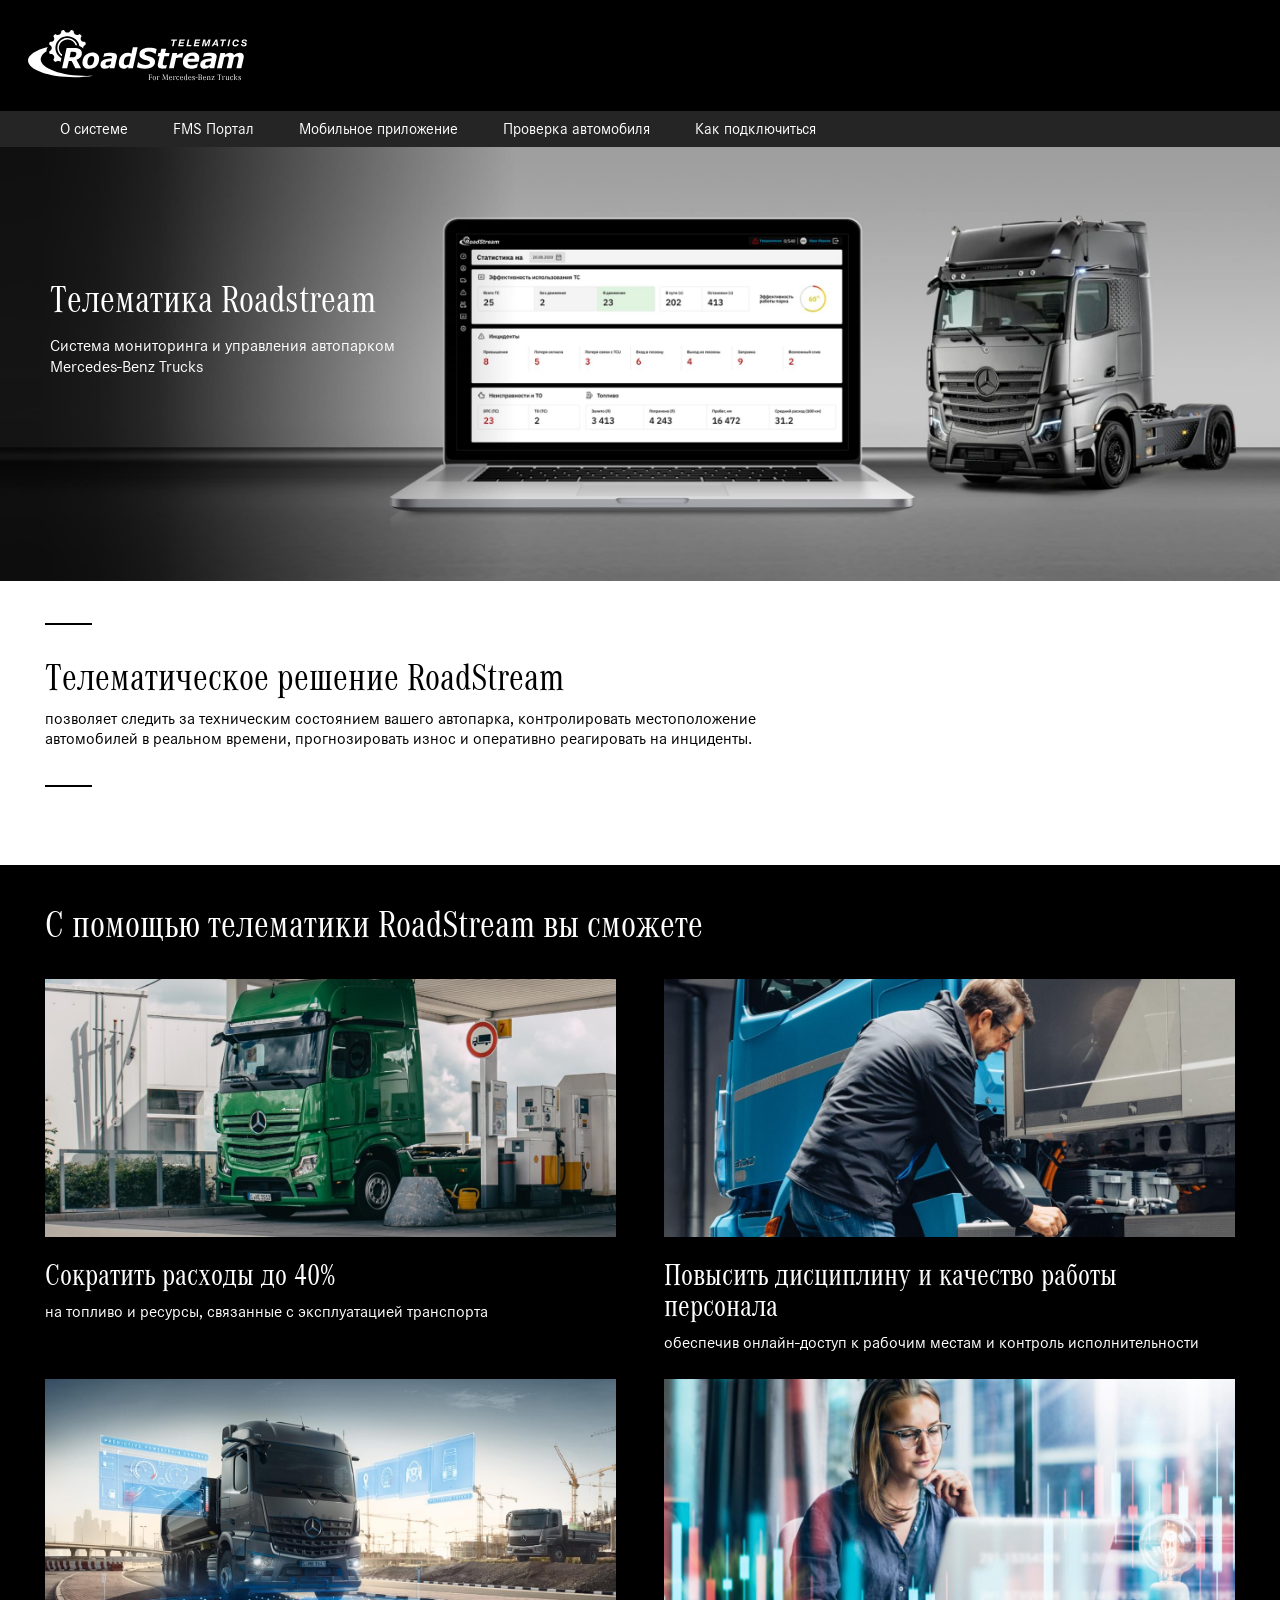
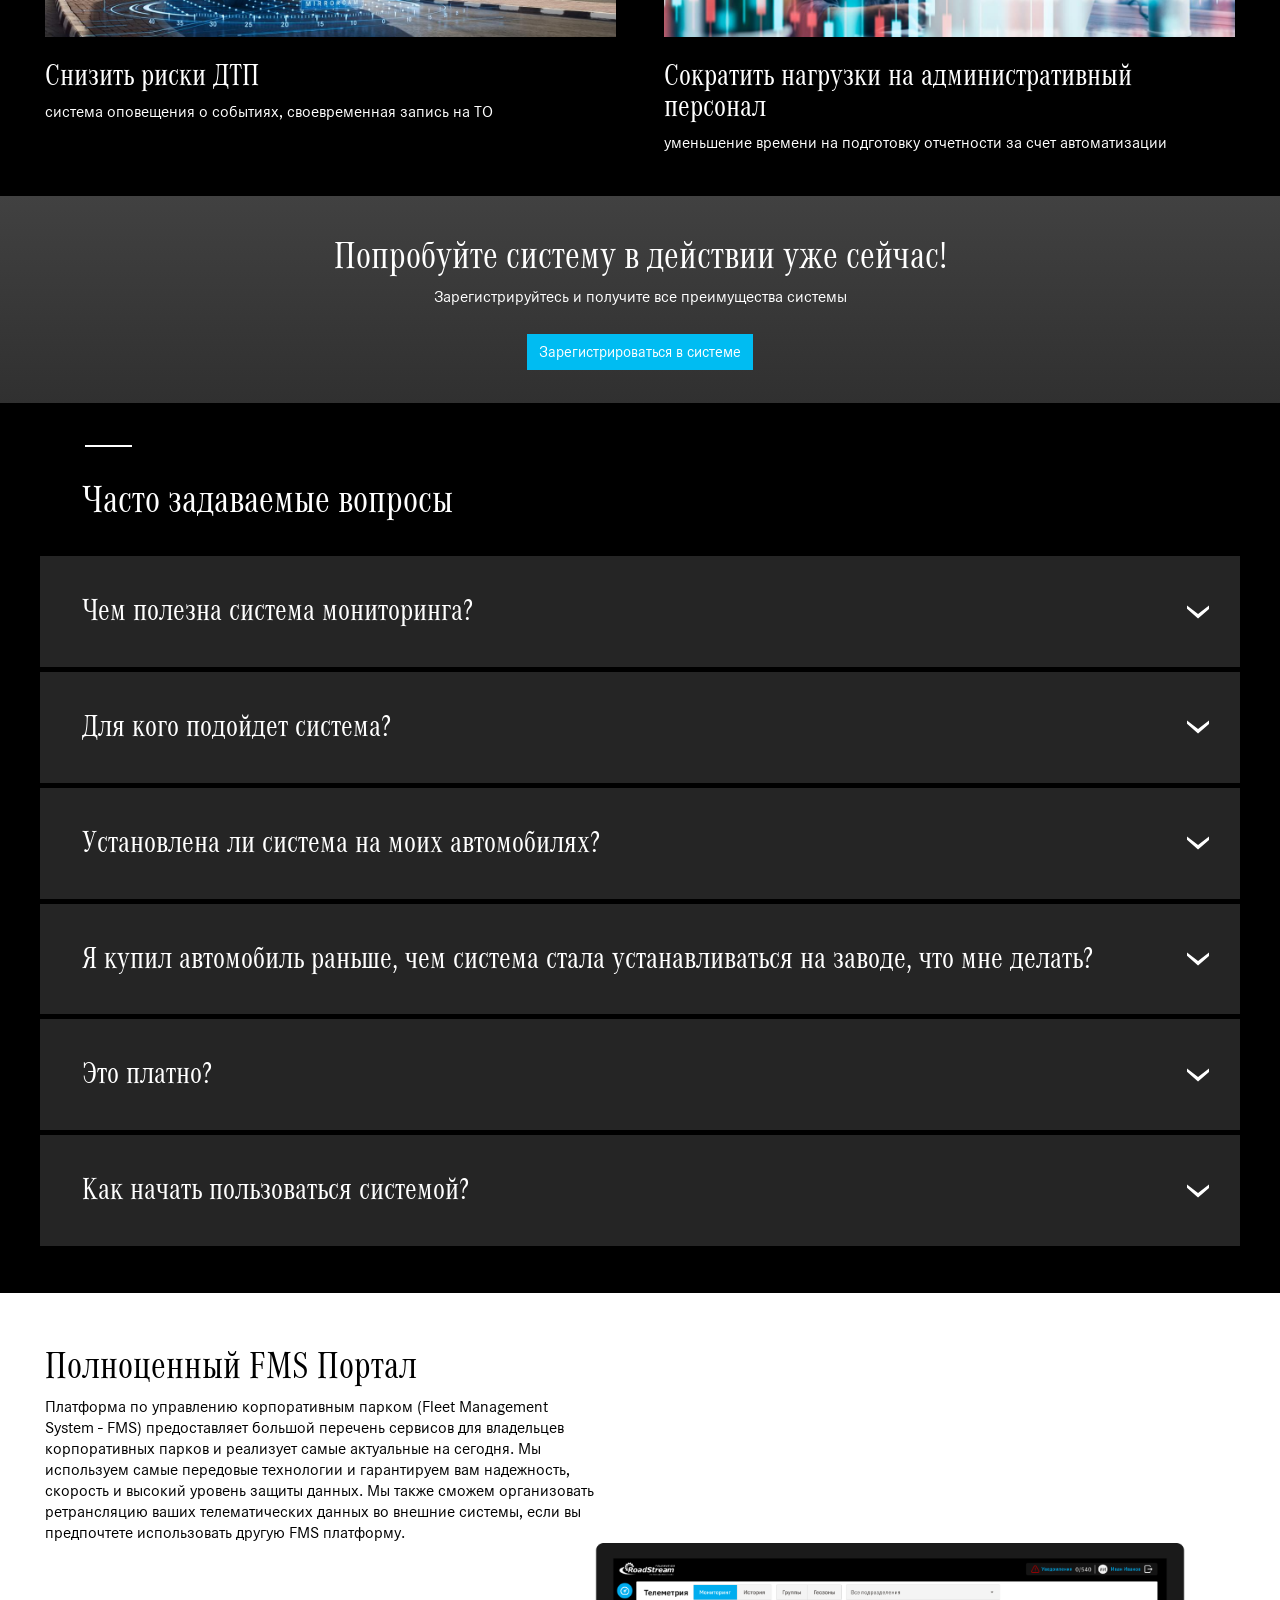
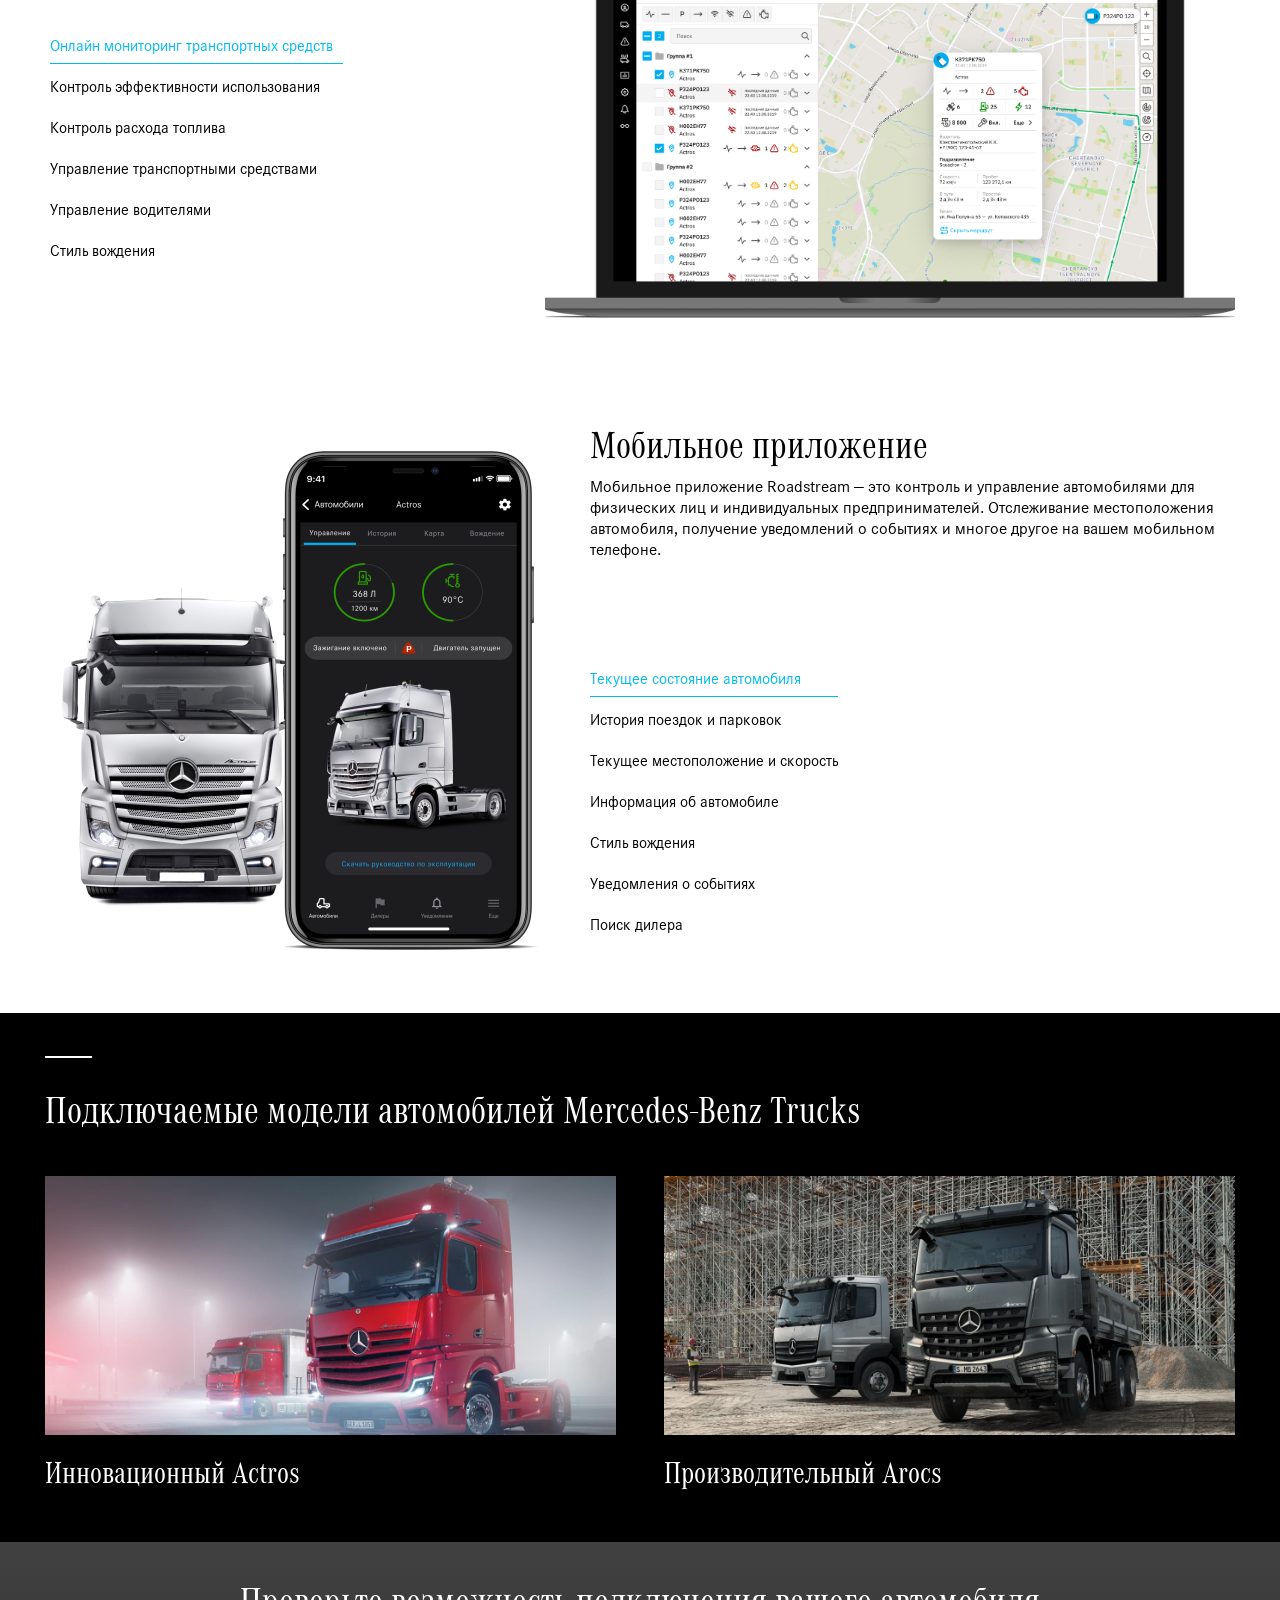
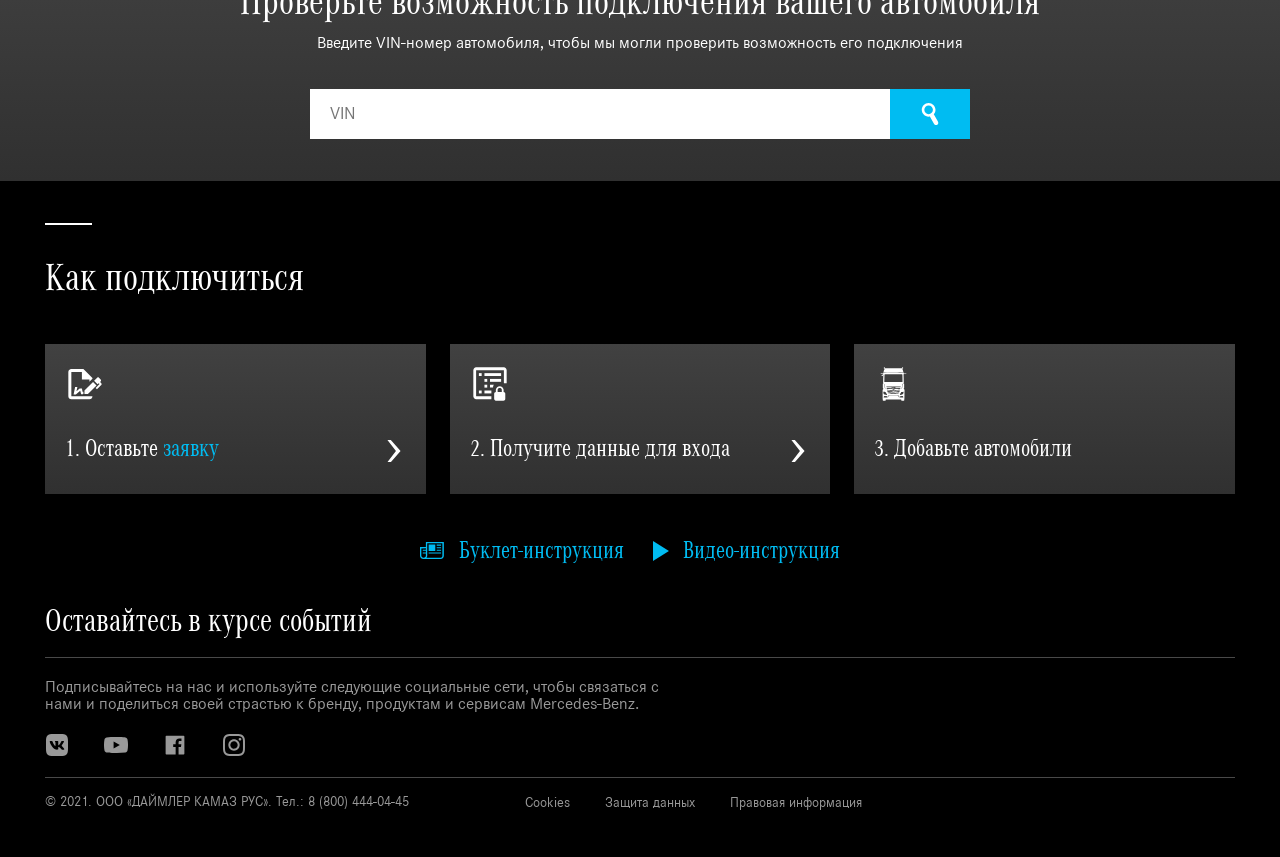
<file: index.html>
<!DOCTYPE html>
<html lang="ru">

<head>
	<title>Главная</title>
	<meta charset="UTF-8">
	<meta name="format-detection" content="telephone=no">
	<link rel="stylesheet" href="css/style.min.css?_v=20211228111100">
	<link rel="shortcut icon" href="favicon.ico">
	<!-- <meta name="robots" content="noindex, nofollow"> -->
	<meta name="viewport" content="width=device-width, initial-scale=1.0">
</head>

<body>
	<div class="wrapper">
		<header class="header">
			<div class="header__topbar topbar">
				<div class="topbar__container">
					<a href="#" class="topbar__link">
						<img src="img/logo.svg?_v=1640679060359" alt="Logo" class="topbar__logo" />
					</a>
				</div>
			</div>
			<nav class="header__menu menu">
				<div class="header__container">
					<ul class="menu__list">
						<li class="menu__item"><a data-goto="about" href="#">О системе</a></li>
						<li class="menu__item"><a data-goto="portal" href="#">FMS Портал</a></li>
						<li class="menu__item"><a data-goto="application" href="#">Мобильное приложение</a></li>
						<li class="menu__item"><a data-goto="connect" href="#">Проверка автомобиля</a></li>
						<li class="menu__item"><a data-goto="request" href="#">Как подключиться</a></li>
					</ul>
			</nav>
		</header>

		<main class="page">
			<div class="main-banner">
				<div class="main-banner__container">
					<div class="main-banner__content">
						<div class="main-banner__wrapper">
							<h1 class="main-banner__title">Телематика Roadstream</h1>
							<p class="main-banner__subtitle">
								Система мониторинга и управления автопарком Mercedes-Benz
								Trucks
							</p>
						</div>
					</div>
					<div class="main-banner__wrapper main-banner__wrapper_mobile">
						<h1 class="main-banner__title">Телематика Roadstream</h1>
						<p class="main-banner__subtitle">
							Система мониторинга и управления автопарком Mercedes-Benz Trucks
						</p>
					</div>

				</div>
			</div>
			<div class="menu-mobile">
				<nav class="menu-mobile__menu menu">
					<div class="menu-mobile__container">
						<ul class="menu__list">
							<li class="menu__item"><a data-goto="about" href="#">О системе</a></li>
							<li class="menu__item"><a data-goto="portal" href="#">FMS Портал</a></li>
							<li class="menu__item"><a data-goto="application" href="#">Мобильное приложение</a></li>
							<li class="menu__item"><a data-goto="connect" href="#">Проверка автомобиля</a></li>
							<li class="menu__item"><a data-goto="request" href="#">Как подключиться</a></li>
						</ul>
				</nav>
			</div>
			<div class="menu-spoller">

				<div data-spollers class="menu-spollers">
					<div class="menu-spoller__item">
						<button type="menu-button" data-spoller class="menu-spollers__title">Обзор возможностей</button>
						<div class="menu-spollers__body">
							<ul class="menu-spollers__list">
								<li class="menu-spollers__item"><a data-goto="about" href="#">О системе</a></li>
								<li class="menu-spollers__item"><a data-goto="portal" href="#">FMS Портал</a></li>
								<li class="menu-spollers__item"><a data-goto="application" href="#">Мобильное приложение</a>
								</li>
								<li class="menu-spollers__item"><a data-goto="connect" href="#">Проверка автомобиля</a></li>
								<li class="menu-spollers__item"><a data-goto="request" href="#">Как подключиться</a></li>
							</ul>
						</div>
					</div>
				</div>

			</div>
			<div id="about" class="about">
				<div class="about__container">
					<span class="about__line"></span>
					<h2 class="about__title">Телематическое решение RoadStream</h2>
					<p class="about__text">
						позволяет следить за техническим состоянием вашего автопарка,
						контролировать местоположение автомобилей в реальном времени,
						прогнозировать износ и оперативно реагировать на инциденты.
					</p>
					<span class="about__line"></span>
				</div>
			</div>
			<div class="advantages">
				<div class="advantages__container">
					<h2 class="advantages__title">
						С помощью телематики RoadStream вы сможете
					</h2>
					<div class="advantages__wrapper">
						<div class="advantages__card card">
							<div class="card__image">
								<img src="img/advantages/advantages-image-1.jpg?_v=1640679060359" alt="Photo" />
							</div>
							<h3 class="card__title">Сократить расходы до 40%</h3>
							<div class="card__text">
								на топливо и ресурсы, связанные с эксплуатацией транспорта
							</div>
						</div>
						<div class="advantages__card card">
							<div class="card__image">
								<img src="img/advantages/advantages-image-2.jpg?_v=1640679060359" alt="Photo" />
							</div>
							<h3 class="card__title">
								Повысить дисциплину и качество работы персонала
							</h3>
							<div class="card__text">
								обеспечив онлайн-доступ к рабочим местам и контроль
								исполнительности
							</div>
						</div>
						<div class="advantages__card card">
							<div class="card__image">
								<img src="img/advantages/advantages-image-3.jpg?_v=1640679060359" alt="Photo" />
							</div>
							<h3 class="card__title">Снизить риски ДТП</h3>
							<div class="card__text">
								система оповещения о событиях, своевременная запись на ТО
							</div>
						</div>
						<div class="advantages__card card">
							<div class="card__image">
								<img src="img/advantages/advantages-image-4.jpg?_v=1640679060359" alt="Photo" />
							</div>
							<h3 class="card__title">
								Сократить нагрузки на административный персонал
							</h3>
							<div class="card__text">
								уменьшение времени на подготовку отчетности за счет
								автоматизации
							</div>
						</div>
					</div>
				</div>
			</div>
			<div class="registration">
				<div class="registration__container">
					<h2 class="registration__title">
						Попробуйте систему в действии уже сейчас!
					</h2>
					<div class="registration__text">
						Зарегистрируйтесь и получите все преимущества системы
					</div>
					<a target="_blank" href="https://roadstream.c-cars.tech/login" class="registration__link">Зарегистрироваться
						в системе</a>
				</div>
			</div>
			<div class="questions">
				<div class="questions__container">
					<span class="questions__line"></span>
					<h2 class="questions__title">Часто задаваемые вопросы</h2>
					<div data-spollers class="questions-spollers">
						<div class="questions-spollers__item">
							<button type="questions-spollers__button" data-spoller class="questions-spollers__title">
								Чем полезна система мониторинга?
							</button>
							<div class="questions-spollers__body">
								Система мониторинга позволяет владельцем автопарков
								контролировать свой автопарк, сокращать расходы на его
								содержание, уменьшать количество «левых» рейсов и получать
								полную отчетность об эффективности использования своего
								автопарка
							</div>
						</div>
						<div class="questions-spollers__item">
							<button type="questions-spollers__button" data-spoller class="questions-spollers__title">
								Для кого подойдет система?
							</button>
							<div class="questions-spollers__body">
								Владельцем автопарков с любым количеством автомобилей, которые
								хотят оптимизировать процессы работы
							</div>
						</div>
						<div class="questions-spollers__item">
							<button type="questions-spollers__button" data-spoller class="questions-spollers__title">
								Установлена ли система на моих автомобилях?
							</button>
							<div class="questions-spollers__body">
								Система устанавливается с завода на всех автомобилях,
								выпущенных с февраля 2022 года. Чтобы проверить подключён ли
								ваш автомобиль, пройдите по
								<a href="#connect" class="questions-spollers__link">ссылке</a>
							</div>
						</div>
						<div class="questions-spollers__item">
							<button type="questions-spollers__button" data-spoller class="questions-spollers__title">
								Я купил автомобиль раньше, чем система стала устанавливаться
								на заводе, что мне делать?
							</button>
							<div class="questions-spollers__body">
								Мы можем дооборудовать ваше транспортное средство нашим
								устройством, и вы сможете пользоваться всеми возможностями
								системы! Для этого заполните
								<a href="https://roadstream.c-cars.tech/login" target="_blank"
									class="questions-spollers__link">заявку</a> и наши
								коллеги с вами свяжутся
							</div>
						</div>
						<div class="questions-spollers__item">
							<button type="questions-spollers__button" data-spoller class="questions-spollers__title">
								Это платно?
							</button>
							<div class="questions-spollers__body">
								С момента покупки автомобиля — 1 год бесплатно. После
								окончания бесплатного периода сервис становится платным
							</div>
						</div>
						<div class="questions-spollers__item">
							<button type="questions-spollers__button" data-spoller class="questions-spollers__title">
								Как начать пользоваться системой?
							</button>
							<div class="questions-spollers__body">
								Оставьте свою заявку по данной ссылке. После рассмотрения
								заявки, вы получите данные для входа в систему на электронную
								почту
							</div>
						</div>
					</div>
				</div>
			</div>
			<div id="portal" class="portal">
				<div class="portal__container">
					<h2 class="portal__title">Полноценный FMS Портал</h2>
					<p class="portal__info">
						Платформа по управлению корпоративным парком (Fleet Management System - FMS) предоставляет большой перечень
						сервисов для владельцев корпоративных парков и реализует самые актуальные на сегодня. Мы используем самые
						передовые технологии и гарантируем вам надежность, скорость и высокий уровень защиты данных.
						Мы также сможем организовать ретрансляцию ваших телематических данных во внешние системы, если вы
						предпочтете использовать другую FMS платформу.
					</p>
					<div class="portal-tabs">
						<nav class="portal-tabs__navigation">
							<button type="submit" class="portal-tabs__title ">
								Онлайн мониторинг транспортных средств
							</button>
							<button type="submit" class="portal-tabs__title">
								Контроль эффективности использования
							</button>
							<button type="submit" class="portal-tabs__title">
								Контроль расхода топлива
							</button>
							<button type="submit" class="portal-tabs__title">
								Управление транспортными средствами
							</button>
							<button type="submit" class="portal-tabs__title">
								Управление водителями
							</button>
							<button type="submit" class="portal-tabs__title">
								Стиль вождения
							</button>

						</nav>
						<div data-tabs-body class="portal-tabs__content">
							<div class="portal-tabs__body">
								<img src="img/portal/portal-image-1.png?_v=1640679060359" alt="Portal Image" />
							</div>
							<div class="portal-tabs__body">
								<img src="img/portal/portal-image-2.png?_v=1640679060359" alt="Portal Image" />
							</div>
							<div class="portal-tabs__body">
								<img src="img/portal/portal-image-3.png?_v=1640679060359" alt="Portal Image" />
							</div>
							<div class="portal-tabs__body">
								<img src="img/portal/portal-image-4.png?_v=1640679060359" alt="Portal Image" />
							</div>
							<div class="portal-tabs__body">
								<img src="img/portal/portal-image-5.png?_v=1640679060359" alt="Portal Image" />
							</div>
							<div class="portal-tabs__body">
								<img src="img/portal/portal-image-6.png?_v=1640679060359" alt="Portal Image" />
							</div>


						</div>
					</div>
				</div>
			</div>
			<div id="application" class="application">
				<div class="application__container">
					<div class="application__wrapper">
						<h2 class="application__title">Мобильное приложение</h2>
						<p class="application__info">
							Мобильное приложение Roadstream — это контроль и управление автомобилями
							для физических лиц и индивидуальных предпринимателей.
							Отслеживание местоположения автомобиля, получение
							уведомлений о событиях и многое другое на вашем мобильном
							телефоне.
						</p>
					</div>
					<div data-tabs data-tabs-animate class="application__tabs application-tabs">
						<div data-tabs-body class="application-tabs__content">
							<div class="application-tabs__body">
								<img class="application-tabs__image" src="img/application/application-image-1.png?_v=1640679060359"
									alt="application Image" />
								<img class="application-tabs__image-mobile"
									src="img/application/application-image-mobile-1.png?_v=1640679060359" alt="application Image" />
							</div>
							<div class="application-tabs__body">
								<img class="application-tabs__image" src="img/application/application-image-2.png?_v=1640679060359"
									alt="application Image" />
								<img class="application-tabs__image-mobile"
									src="img/application/application-image-mobile-2.png?_v=1640679060359" alt="application Image" />
							</div>
							<div class="application-tabs__body">
								<img class="application-tabs__image" src="img/application/application-image-3.png?_v=1640679060359"
									alt="application Image" />
								<img class="application-tabs__image-mobile"
									src="img/application/application-image-mobile-3.png?_v=1640679060359" alt="application Image" />
							</div>
							<div class="application-tabs__body">
								<img class="application-tabs__image" src="img/application/application-image-4.png?_v=1640679060359"
									alt="application Image" />
								<img class="application-tabs__image-mobile"
									src="img/application/application-image-mobile-4.png?_v=1640679060359" alt="application Image" />
							</div>
							<div class="application-tabs__body">
								<img class="application-tabs__image" src="img/application/application-image-5.png?_v=1640679060359"
									alt="application Image" />
								<img class="application-tabs__image-mobile"
									src="img/application/application-image-mobile-5.png?_v=1640679060359" alt="application Image" />
							</div>
							<div class="application-tabs__body">
								<img class="application-tabs__image" src="img/application/application-image-6.png?_v=1640679060359"
									alt="application Image" />
								<img class="application-tabs__image-mobile"
									src="img/application/application-image-mobile-6.png?_v=1640679060359" alt="application Image" />
							</div>
							<div class="application-tabs__body">
								<img class="application-tabs__image" src="img/application/application-image-7.png?_v=1640679060359"
									alt="application Image" />
								<img class="application-tabs__image-mobile"
									src="img/application/application-image-mobile-7.png?_v=1640679060359" alt="application Image" />
							</div>
						</div>
						<nav data-tabs-titles class="application-tabs__navigation">
							<button type="submit" class="application-tabs__title _tab-active">
								Текущее состояние автомобиля
							</button>
							<button type="submit" class="application-tabs__title">
								История поездок и парковок
							</button>
							<button type="submit" class="application-tabs__title">
								Текущее местоположение и скорость
							</button>
							<button type="submit" class="application-tabs__title">
								Информация об автомобиле
							</button>
							<button type="submit" class="application-tabs__title">
								Стиль вождения
							</button>
							<button type="submit" class="application-tabs__title">
								Уведомления о событиях
							</button>
							<button type="submit" class="application-tabs__title">
								Поиск дилера
							</button>
						</nav>
					</div>
				</div>
			</div>
			<div class="model">
				<div class="model__container">
					<span class="model__line"></span>
					<h2 class="model__title">
						Подключаемые модели автомобилей Mercedes-Benz Trucks
					</h2>
					<div class="model__wrapper">
						<div class="model__card card">
							<div class="card__image">
								<img src="img/model/model-image-1.jpg?_v=1640679060359" alt="Photo Model" />
							</div>
							<h3 class="card__title">Инновационный Actros</h3>
						</div>
						<div class="model__card card">
							<div class="card__image">
								<img src="img/model/model-image-2.jpg?_v=1640679060359" alt="Photo Model" />
							</div>
							<h3 class="card__title">Производительный Arocs</h3>
						</div>
					</div>
				</div>
			</div>
			<div id="connect" class="connect">
				<div class="connect__container">
					<h2 class="connect__title">
						Проверьте возможность подключения вашего автомобиля
					</h2>
					<div class="connect__info">
						Введите VIN-номер автомобиля, чтобы мы могли проверить возможность
						его подключения
					</div>
					<form action="#" class="connect__form">
						<input type="text" placeholder="VIN" name="vin" class="connect__input" required />
						<button class="connect__button" type="button"></button>
					</form>
					<div class="connect__contact error">
						<p class="error__info">
							К сожалению, ваше ТС не подключено к системе на заводе.
						</p>

					</div>
					<div class="correct">
						<div class="correct__info">Ваше ТС подключено к нашей системе! Зарегистрируйтесь и получите все
							преимущества!
						</div>
						<a class="correct__button" href="https://fms.roadstream.ru/register_org">Зарегистрироваться в
							системе</a>
					</div>
					<div class="send-ok">
						<div class="send-ok__image">
							<img src="img/icons/ok.svg" alt="Icon" class="send-ok__img">
						</div>
						<div class="send-ok__info">Заявка успешно отправлена!
						</div>
						<a class="send-ok__button" href="#">Проверить другой автомобиль</a>
					</div>
				</div>
			</div>
			<div id="request" class="request">
				<div class="request__container">
					<span class="request__line"></span>
					<h2 class="request__title">Как подключиться</h2>
					<div class="request__wrapper">
						<div class="request__card">
							<div class="request__image">
								<img src="img/icons/Sign.svg?_v=1640679060359" alt="icon" />
							</div>
							<div class="request__info">
								<div class="request__text">
									1. Оставьте
									<a target="_blank" href="https://roadstream.c-cars.tech/login">заявку</a>
								</div>
								<div class="request__icon">
									<img src="img/icons/chevron.svg?_v=1640679060359" alt="icon" />
								</div>
							</div>
						</div>
						<div class="request__card">
							<div class="request__image">
								<img src="img/icons/Data.svg?_v=1640679060359" alt="icon" />
							</div>
							<div class="request__info">
								<div class="request__text">2. Получите данные для входа</div>
								<div class="request__icon">
									<img src="img/icons/chevron.svg?_v=1640679060359" alt="icon" />
								</div>
							</div>
						</div>
						<div class="request__card">
							<div class="request__image">
								<img src="img/icons/Truck.svg?_v=1640679060359" alt="icon" />
							</div>
							<div class="request__info">
								<div class="request__text">3. Добавьте автомобили</div>
							</div>
						</div>
					</div>
					<div class="request__links">
						<a href="#" class="request__link">
							<img src="img/icons/Print.svg?_v=1640679060359" alt="Icons" />
							Буклет-инструкция</a>
						<a href="#" class="request__link"><img src="img/icons/Play.svg?_v=1640679060359"
								alt="Icons" />Видео-инструкция</a>
					</div>
				</div>
			</div>
		</main>
		<footer class="footer">
			<div class="footer__container">
				<h2 class="footer__title">Оставайтесь в курсе событий</h2>
				<div class="footer__info">
					Подписывайтесь на нас и используйте следующие социальные сети, чтобы
					связаться с нами и поделиться своей страстью к бренду, продуктам и
					сервисам Mercedes-Benz.
				</div>
				<div class="footer__social">
					<a href="https://vk.com/mercedesbenztrucksbusesrussia" target="_blank" class="footer__link"><img
							src="img/icons/vk.svg?_v=1640679060359" alt="Icon" /></a>
					<a href="https://www.youtube.com/c/MercedesBenzTrucksRussia" target="_blank" class="footer__link"><img
							src="img/icons/youtube.svg?_v=1640679060359" alt="Icon Youtube" /></a>
					<a href="https://www.facebook.com/MercedesBenzTrucksBusesRussia" target="_blank" class="footer__link">
						<img src="img/icons/facebook.svg?_v=1640679060359" alt="Icon Facebook" />
					</a>
					<a href="https://www.instagram.com/mbtrucks_official/" target="_blank" class="footer__link">
						<img src="img/icons/instagram.svg?_v=1640679060359" alt="Icon Instagram" />
					</a>
				</div>
				<div class="footer__wrapper">
					<div class="footer__about">
						© 2021. ООО «ДАЙМЛЕР КАМАЗ РУС». Тел.: 8 (800) 444-04-45
					</div>
					<div id="footer" class="footer__other">
						<a href="#" class="footer__other-link">Cookies</a>
						<a href="#" class="footer__other-link">Защита данных</a>
						<a href="#" class="footer__other-link">Правовая информация</a>
					</div>
				</div>
			</div>
		</footer>

	</div>
	<script src="js/app.min.js?_v=20211228111100"></script>
	<script src="/js/index.js" type="module"></script>
</body>

</html>
</file>
<file: css/style.min.css>
@charset "UTF-8";
@font-face {
	font-family: Daimler CAC;
	font-display: swap;
	src: url("../fonts/Daimler CAC Regular.woff2") format("woff2"),
		url("../fonts/Daimler CAC Regular.woff") format("woff");
	font-weight: 400;
	font-style: normal;
}
@font-face {
	font-family: Daimler CS;
	font-display: swap;
	src: url("../fonts/Daimler CS Regular.woff2") format("woff2"),
		url("../fonts/Daimler CS Regular.woff") format("woff");
	font-weight: 400;
	font-style: normal;
}
* {
	padding: 0;
	margin: 0;
	border: 0;
}
*,
:after,
:before {
	-webkit-box-sizing: border-box;
	box-sizing: border-box;
}
body,
html {
	height: 100%;
	min-width: 320px;
}
body {
	color: #000;
	line-height: 1;
	font-family: "Daimler CS";
	font-size: 1.125rem;
	-ms-text-size-adjust: 100%;
	-moz-text-size-adjust: 100%;
	-webkit-text-size-adjust: 100%;
	-webkit-font-smoothing: antialiased;
	-moz-osx-font-smoothing: grayscale;
}
button,
input,
textarea {
	font-family: "Daimler CS";
	font-size: inherit;
}
button {
	cursor: pointer;
	color: inherit;
	background-color: inherit;
}
a {
	color: inherit;
}
a:link,
a:visited {
	text-decoration: none;
}
a:hover {
	text-decoration: none;
}
ul li {
	list-style: none;
}
img {
	vertical-align: top;
}
h1,
h2,
h3,
h4,
h5,
h6 {
	font-weight: inherit;
	font-size: inherit;
}
.lock body {
	overflow: hidden;
	-ms-touch-action: none;
	touch-action: none;
}
.wrapper {
	min-height: 100%;
	display: -webkit-box;
	display: -ms-flexbox;
	display: flex;
	-webkit-box-orient: vertical;
	-webkit-box-direction: normal;
	-ms-flex-direction: column;
	flex-direction: column;
	overflow: hidden;
}
.wrapper > main {
	-webkit-box-flex: 1;
	-ms-flex: 1 1 auto;
	flex: 1 1 auto;
}
.wrapper > * {
	min-width: 0;
}
[class*="__container"] {
	max-width: 84.375rem;
	-webkit-box-sizing: content-box;
	box-sizing: content-box;
	margin: 0 auto;
	padding: 0 2.8125rem;
}
[class*="-ibg"] {
	position: relative;
}
[class*="-ibg"] img {
	position: absolute;
	width: 100%;
	height: 100%;
	top: 0;
	left: 0;
	-o-object-fit: cover;
	object-fit: cover;
}
[class*="-ibg_contain"] img {
	-o-object-fit: contain;
	object-fit: contain;
}
body::after {
	content: "";
	background-color: rgba(0, 0, 0, 0.5);
	position: fixed;
	width: 100%;
	height: 100%;
	top: 0;
	left: 0;
	opacity: 0;
	-webkit-transition: opacity 0.8s ease 0s;
	-o-transition: opacity 0.8s ease 0s;
	transition: opacity 0.8s ease 0s;
	pointer-events: none;
}
body.popup-show::after {
	opacity: 1;
}
.popup {
	position: fixed;
	top: 0;
	left: 0;
	bottom: 0;
	right: 0;
	z-index: 100;
	padding: 45px 0;
	-webkit-transition: visibility 0.8s ease 0s;
	-o-transition: visibility 0.8s ease 0s;
	transition: visibility 0.8s ease 0s;
	visibility: hidden;
}
.popup_show {
	visibility: visible;
	overflow: auto;
}
.popup_show .popup__content {
	visibility: visible;
	-webkit-transform: scale(1);
	-ms-transform: scale(1);
	transform: scale(1);
}
.popup__wrapper {
	display: -webkit-box;
	display: -ms-flexbox;
	display: flex;
	-webkit-box-orient: vertical;
	-webkit-box-direction: normal;
	-ms-flex-direction: column;
	flex-direction: column;
	-webkit-box-align: center;
	-ms-flex-align: center;
	align-items: center;
	padding: 45px 0;
	min-height: 100%;
	-webkit-box-flex: 1;
	-ms-flex: 1 1 auto;
	flex: 1 1 auto;
	width: 100%;
	display: flex;
	-webkit-box-pack: center;
	-ms-flex-pack: center;
	justify-content: center;
	align-items: center;
}
.popup__content {
	position: relative;
	visibility: hidden;
	-webkit-transform: scale(0);
	-ms-transform: scale(0);
	transform: scale(0);
	-webkit-transition: -webkit-transform 0.3s ease 0s;
	transition: -webkit-transform 0.3s ease 0s;
	-o-transition: transform 0.3s ease 0s;
	transition: transform 0.3s ease 0s;
	transition: transform 0.3s ease 0s, -webkit-transform 0.3s ease 0s;
	background-color: #eee;
	width: 100%;
	background: -webkit-gradient(
		linear,
		left top,
		left bottom,
		from(#414141),
		to(#303030)
	);
	background: -o-linear-gradient(top, #414141 0, #303030 100%);
	background: linear-gradient(180deg, #414141 0, #303030 100%);
}
.lock .popup__content {
	visibility: visible;
}
.popup__title {
	margin-bottom: 15px;
	font-family: "Daimler CAC";
	line-height: 100%;
	text-align: center;
	color: #fff;
}
.popup__info {
	margin-bottom: 35px;
	font-family: "Daimler CS";
	line-height: 120%;
	color: #fff;
	text-align: center;
}
.popup__form {
	position: relative;
	width: 660px;
	height: 50px;
	margin-bottom: 35px;
}
.popup__input {
	width: 100%;
	height: 100%;
	padding: 15px 10px 15px 20px;
}
.popup__form-button {
	position: absolute;
	top: 0;
	right: 0;
	width: 80px;
	height: 100%;
	background: #00bcf2;
	background-image: url(../img/icons/search.svg);
	background-repeat: no-repeat;
	background-position: center;
}
.popup__link {
	padding: 10px;
	background: #00bcf2;
	color: #fff;
	font-size: 16px;
}
.popup__close {
	position: absolute;
	top: 15px;
	right: 15px;
	width: 24px;
	height: 24px;
	color: #fff;
	background-image: url(../img/icons/close-mob.svg);
	background-repeat: no-repeat;
	background-position: center;
}
.topbar {
	padding: 30px 0;
	background-color: #000;
}
.topbar__container {
	padding-right: 20;
	padding-left: 20px;
}
.menu {
	background: #252525;
	color: #fff;
	padding-top: 10px;
	padding-bottom: 10px;
}
.menu__list {
	display: -webkit-box;
	display: -ms-flexbox;
	display: flex;
	-webkit-box-align: center;
	-ms-flex-align: center;
	align-items: center;
}
.menu__item {
	font-size: 16px;
	line-height: 100%;
	-webkit-transition: all 0.3s;
	-o-transition: all 0.3s;
	transition: all 0.3s;
}
.menu__item:not(:last-child) {
	margin-right: 15px;
}
.menu__item > a {
	width: 100%;
	padding-right: 15px;
	padding-left: 15px;
}
.footer {
	padding-bottom: 45px;
	background: #000;
	color: #fff;
}
.footer__title {
	padding-bottom: 20px;
	margin-bottom: 20px;
	border-bottom: 1px solid #494949;
	font-family: "Daimler CAC";
	font-size: 32px;
	line-height: 100%;
}
.footer__info {
	max-width: 645px;
	margin-bottom: 20px;
	color: #999;
}
.footer__social {
	padding-bottom: 20px;
	border-bottom: 1px solid #494949;
	margin-bottom: 15px;
}
.footer__link:not(:last-child) {
	margin-right: 30px;
}
.footer__wrapper {
	display: -webkit-box;
	display: -ms-flexbox;
	display: flex;
	-webkit-box-align: center;
	-ms-flex-align: center;
	align-items: center;
}
.footer__about {
	width: 450px;
	margin-right: 30px;
	font-size: 14px;
	line-height: 18px;
	color: #999;
}
.footer__other-link {
	font-size: 14px;
	line-height: 18px;
	color: #999;
}
.footer__other-link:not(:last-child) {
	margin-right: 30px;
}
.main-banner {
	background: -webkit-gradient(
		linear,
		left top,
		left bottom,
		from(#000),
		color-stop(25%, #2e2e2e),
		to(#000)
	);
	background: -o-linear-gradient(top, #000 0, #2e2e2e 25%, #000 100%);
	background: linear-gradient(180deg, #000 0, #2e2e2e 25%, #000 100%);
}
.main-banner__content {
	position: relative;
	min-height: 480px;
	background-image: url(../img/main-banner-bg.jpg);
	background-repeat: no-repeat;
	background-size: cover;
	background-position: right;
}
.main-banner__wrapper {
	position: absolute;
	max-width: 400px;
	top: 135px;
	left: 50px;
}
.main-banner__wrapper_mobile {
	display: none;
}
.main-banner__title {
	font-family: "Daimler CAC";
	line-height: 100%;
	color: #fff;
	margin-bottom: 15px;
}
.main-banner__subtitle {
	line-height: 120%;
	color: #fff;
}
.about__line {
	display: block;
	height: 2px;
	width: 47px;
	background: #000;
	margin-bottom: 35px;
}
.about__title {
	font-family: "Daimler CAC";
	line-height: 100%;
	margin-bottom: 10px;
}
.about__text {
	max-width: 775px;
	line-height: 120%;
	margin-bottom: 35px;
}
.advantages {
	background-color: #000;
}
.advantages__title {
	font-family: "Daimler CAC";
	line-height: 100%;
	color: #fff;
}
.advantages__wrapper {
	display: -webkit-box;
	display: -ms-flexbox;
	display: flex;
	-webkit-box-pack: justify;
	-ms-flex-pack: justify;
	justify-content: space-between;
	-webkit-box-align: start;
	-ms-flex-align: start;
	align-items: flex-start;
	-ms-flex-wrap: wrap;
	flex-wrap: wrap;
	-webkit-column-gap: 20px;
	-moz-column-gap: 20px;
	column-gap: 20px;
	row-gap: 25px;
}
.card {
	-webkit-box-flex: 0;
	-ms-flex: 0 0 48%;
	flex: 0 0 48%;
}
.card__image > source {
	width: 100%;
	height: 100%;
	-o-object-fit: cover;
	object-fit: cover;
}
.card__image > img {
	width: 100%;
	height: 100%;
	-o-object-fit: cover;
	object-fit: cover;
}
.card__title {
	font-family: "Daimler CAC";
	line-height: 100%;
	color: #fff;
	margin-bottom: 10px;
}
.card__text {
	line-height: 120%;
	color: #fff;
}
.registration {
	text-align: center;
	background: -webkit-gradient(
		linear,
		left top,
		left bottom,
		from(#414141),
		to(#303030)
	);
	background: -o-linear-gradient(top, #414141 0, #303030 100%);
	background: linear-gradient(180deg, #414141 0, #303030 100%);
}
.registration__title {
	font-family: "Daimler CAC";
	line-height: 100%;
	color: #fff;
	margin-bottom: 10px;
}
.registration__text {
	line-height: 120%;
	text-align: center;
	color: #fff;
	margin-bottom: 35px;
}
.registration__link {
	padding: 10px 12px;
	color: #fff;
	font-size: 16px;
	line-height: 100%;
	background: #00bcf2;
}
.questions {
	background-color: #000;
	color: #fff;
}
.questions__container {
	max-width: 1440px;
	padding: 0;
}
.questions__line {
	margin-left: 45px;
	display: block;
	width: 47px;
	height: 2px;
	background: #fff;
	margin-bottom: 35px;
}
.questions__title {
	font-family: "Daimler CAC";
	line-height: 100%;
	margin-bottom: 35px;
}
.questions-spollers__title {
	position: relative;
	width: 100%;
	padding-right: 60px;
	background-color: #252525;
	-moz-text-align-last: left;
	text-align-last: left;
	font-family: "Daimler CAC";
	line-height: 100%;
	margin-bottom: 5px;
	text-align: left;
}
.questions-spollers__title::before {
	content: "";
	position: absolute;
	top: 50%;
	right: 30px;
	width: 24px;
	height: 24px;
	-webkit-transform: translateY(-50%) rotate(180deg);
	-ms-transform: translateY(-50%) rotate(180deg);
	transform: translateY(-50%) rotate(180deg);
	background-image: url(../img/icons/tabs-arrow.svg);
	background-repeat: no-repeat;
	background-position: center;
	-webkit-transition: -webkit-transform 0.5s;
	transition: -webkit-transform 0.5s;
	-o-transition: transform 0.5s;
	transition: transform 0.5s;
	transition: transform 0.5s, -webkit-transform 0.5s;
}
.questions-spollers__title._spoller-active::before {
	-webkit-transform: translateY(-50%) rotate(0);
	-ms-transform: translateY(-50%) rotate(0);
	transform: translateY(-50%) rotate(0);
	-webkit-transition: -webkit-transform 0.5s;
	transition: -webkit-transform 0.5s;
	-o-transition: transform 0.5s;
	transition: transform 0.5s;
	transition: transform 0.5s, -webkit-transform 0.5s;
}
.questions-spollers__body {
	line-height: 24px;
}
.questions-spollers__link {
	color: #00bcf2;
}
.portal__title {
	font-family: "Daimler CAC";
	line-height: 100%;
	margin-bottom: 10px;
}
.portal__info {
	max-width: 550px;
	line-height: 120%;
}
.portal-tabs {
	display: -webkit-box;
	display: -ms-flexbox;
	display: flex;
	-webkit-box-pack: justify;
	-ms-flex-pack: justify;
	justify-content: space-between;
	-webkit-box-align: center;
	-ms-flex-align: center;
	align-items: center;
}
.portal-tabs__navigation {
	padding-top: 35px;
}
.portal-tabs__content {
	position: relative;
	width: 690px;
	-webkit-box-flex: 0;
	-ms-flex: 0 0 690px;
	flex: 0 0 690px;
	height: 375px;
}
.portal-tabs__title {
	display: block;
	position: relative;
	width: 100%;
	padding: 10px 0;
	margin: 5px;
	text-align: left;
	font-size: 16px;
	line-height: 100%;
	-webkit-transition: all 0.5s;
	-o-transition: all 0.5s;
	transition: all 0.5s;
}
.portal-tabs__title::after {
	content: "";
	position: absolute;
	bottom: 0;
	left: 0;
	height: 1px;
	width: 0;
	background-color: #00bcf2;
}
.portal-tabs__body {
	position: absolute;
	top: 0;
	left: 0;
	width: 100%;
	height: 100%;
	visibility: hidden;
	opacity: 0;
	-webkit-transition: all 0.8s;
	-o-transition: all 0.8s;
	transition: all 0.8s;
}
.portal-tabs__body.active {
	visibility: visible;
	opacity: 1;
	-webkit-transition: all 0.8s;
	-o-transition: all 0.8s;
	transition: all 0.8s;
}
.portal-tabs__body > img {
	width: 100%;
	height: 100%;
	-o-object-fit: cover;
	object-fit: cover;
}
.application__container {
	position: relative;
}
.application__wrapper {
	position: absolute;
	left: 590px;
	top: 0;
}
.application__title {
	font-family: "Daimler CAC";
	line-height: 100%;
	margin-bottom: 10px;
}
.application__info {
	max-width: 750px;
	line-height: 120%;
	margin-bottom: 30px;
}
.application-tabs {
	display: -webkit-box;
	display: -ms-flexbox;
	display: flex;
	-webkit-box-align: end;
	-ms-flex-align: end;
	align-items: flex-end;
}
.application-tabs__navigation {
	padding-top: 35px;
	padding-bottom: 10px;
}
.application-tabs__title {
	display: block;
	position: relative;
	width: 100%;
	padding: 10px 0;
	margin-bottom: 5px;
	text-align: left;
	font-size: 16px;
	line-height: 100%;
	-webkit-transition: all 0.5s;
	-o-transition: all 0.5s;
	transition: all 0.5s;
}
.application-tabs__title::after {
	content: "";
	position: absolute;
	bottom: 0;
	left: 0;
	height: 1px;
	width: 0;
	background-color: #00bcf2;
}
.application-tabs__content {
	position: relative;
	width: 545px;
	height: 530px;
}
.application-tabs__body {
	position: absolute;
	top: 0;
	left: 0;
	width: 100%;
	height: 100%;
	visibility: hidden;
	opacity: 0;
	-webkit-transition: all 0.8s;
	-o-transition: all 0.8s;
	transition: all 0.8s;
}
.application-tabs__body.active {
	visibility: visible;
	opacity: 1;
	-webkit-transition: all 0.8s;
	-o-transition: all 0.8s;
	transition: all 0.8s;
}
.application-tabs__body > img {
	width: 100%;
	height: 100%;
	-o-object-fit: cover;
	object-fit: cover;
}
.application-tabs__image-mobile {
	display: none;
}
.active {
	color: #00bcf2;
	-webkit-transition: all 0.5s;
	-o-transition: all 0.5s;
	transition: all 0.5s;
}
.model {
	background-color: #000;
}
.model__line {
	display: block;
	width: 47px;
	height: 2px;
	background: #fff;
	margin-bottom: 35px;
}
.model__title {
	font-family: "Daimler CAC";
	line-height: 100%;
	color: #fff;
	margin-bottom: 45px;
}
.model__wrapper {
	display: -webkit-box;
	display: -ms-flexbox;
	display: flex;
	-webkit-box-pack: justify;
	-ms-flex-pack: justify;
	justify-content: space-between;
}
.connect {
	text-align: center;
	background: -webkit-gradient(
		linear,
		left top,
		left bottom,
		from(#414141),
		to(#303030)
	);
	background: -o-linear-gradient(top, #414141 0, #303030 100%);
	background: linear-gradient(180deg, #414141 0, #303030 100%);
}
.connect__title {
	font-family: "Daimler CAC";
	line-height: 100%;
	color: #fff;
	margin-bottom: 10px;
}
.connect__info {
	line-height: 120%;
	color: #fff;
	margin-bottom: 35px;
}
.connect__form {
	position: relative;
	width: 660px;
	height: 50px;
	margin: 0 auto;
}
.connect__input {
	width: 100%;
	height: 50px;
	padding: 15px 100px 15px 20px;
}
.connect__button {
	position: absolute;
	top: 0;
	right: 0;
	width: 80px;
	height: 100%;
	background: #00bcf2;
	background-image: url(../img/icons/search.svg);
	background-repeat: no-repeat;
	background-position: center;
	background-size: 22px;
}
.request {
	background: #000;
	color: #fff;
}
.request__line {
	display: block;
	width: 47px;
	height: 2px;
	background: #fff;
	margin-bottom: 35px;
}
.request__title {
	font-family: "Daimler CAC";
	line-height: 100%;
	margin-bottom: 45px;
}
.request__wrapper {
	display: -webkit-box;
	display: -ms-flexbox;
	display: flex;
	-webkit-box-pack: justify;
	-ms-flex-pack: justify;
	justify-content: space-between;
	-webkit-box-align: center;
	-ms-flex-align: center;
	align-items: center;
	margin-bottom: 45px;
}
.request__card {
	width: 32%;
	height: 150px;
	padding: 20px;
	background: -webkit-gradient(
		linear,
		left top,
		left bottom,
		from(#414141),
		to(#303030)
	);
	background: -o-linear-gradient(top, #414141 0, #303030 100%);
	background: linear-gradient(180deg, #414141 0, #303030 100%);
}
.request__image {
	margin-bottom: 35px;
}
.request__info {
	display: -webkit-box;
	display: -ms-flexbox;
	display: flex;
	-webkit-box-pack: justify;
	-ms-flex-pack: justify;
	justify-content: space-between;
	-webkit-box-align: start;
	-ms-flex-align: start;
	align-items: flex-start;
}
.request__text {
	font-family: "Daimler CAC";
	font-size: 24px;
	line-height: 20px;
}
.request__text > a {
	color: #00bcf2;
}
.request__links {
	text-align: center;
}
.request__link {
	margin-right: 20px;
	font-family: "Daimler CAC";
	font-size: 24px;
	line-height: 100%;
	color: #00bcf2;
}
.request__link > img {
	margin-right: 10px;
}
.menu-mobile__menu {
	display: none;
}
.menu-spollers {
	display: none;
}
.menu-spollers__title {
	position: relative;
	font-family: "Daimler CS";
	width: 100%;
	-moz-text-align-last: left;
	text-align-last: left;
	font-size: 16px;
	line-height: 100%;
	padding: 10px 20px;
	background: -webkit-gradient(
		linear,
		left top,
		left bottom,
		from(#787878),
		to(#505050)
	);
	background: -o-linear-gradient(top, #787878 0, #505050 100%);
	background: linear-gradient(180deg, #787878 0, #505050 100%);
	color: #fff;
}
.menu-spollers__title::after {
	content: "";
	position: absolute;
	top: 50%;
	right: 20px;
	width: 24px;
	height: 24px;
	background-image: url(../img/icons/tabs-arrow.svg);
	background-repeat: no-repeat;
	background-position: center;
	-webkit-transform: translateY(-50%) rotate(180deg);
	-ms-transform: translateY(-50%) rotate(180deg);
	transform: translateY(-50%) rotate(180deg);
	-webkit-transition: -webkit-transform 0.5s;
	transition: -webkit-transform 0.5s;
	-o-transition: transform 0.5s;
	transition: transform 0.5s;
	transition: transform 0.5s, -webkit-transform 0.5s;
}
.menu-spollers__title._spoller-active::after {
	-webkit-transform: translateY(-50%) rotate(180deg) scale(0);
	-ms-transform: translateY(-50%) rotate(180deg) scale(0);
	transform: translateY(-50%) rotate(180deg) scale(0);
	-webkit-transition: -webkit-transform 0.5s;
	transition: -webkit-transform 0.5s;
	-o-transition: transform 0.5s;
	transition: transform 0.5s;
	transition: transform 0.5s, -webkit-transform 0.5s;
}
.menu-spollers__title::before {
	content: "";
	position: absolute;
	top: 50%;
	right: 20px;
	width: 24px;
	height: 24px;
	background-image: url(../img/icons/close-mob.svg);
	background-repeat: no-repeat;
	background-position: center;
	-webkit-transform: translateY(-50%) scale(0);
	-ms-transform: translateY(-50%) scale(0);
	transform: translateY(-50%) scale(0);
	-webkit-transition: -webkit-transform 0.5s;
	transition: -webkit-transform 0.5s;
	-o-transition: transform 0.5s;
	transition: transform 0.5s;
	transition: transform 0.5s, -webkit-transform 0.5s;
}
.menu-spollers__title._spoller-active::before {
	-webkit-transform: translateY(-50%) scale(1);
	-ms-transform: translateY(-50%) scale(1);
	transform: translateY(-50%) scale(1);
	-webkit-transition: -webkit-transform 0.5s;
	transition: -webkit-transform 0.5s;
	-o-transition: transform 0.5s;
	transition: transform 0.5s;
	transition: transform 0.5s, -webkit-transform 0.5s;
}
.menu-spollers__body {
	font-family: "Daimler CS";
	font-size: 16px;
	line-height: 100%;
	background: #000;
}
.menu-spollers__list {
	color: #fff;
}
.menu-spollers__item {
	padding: 10px 20px;
	border-bottom: 1px solid #fff;
}
.correct,
.error {
	padding-top: 35px;
	display: none;
	opacity: 0;
	visibility: hidden;
	-webkit-transition: all 0.3s;
	-o-transition: all 0.3s;
	transition: all 0.3s;
}
.correct__visibly,
.error__visibly {
	display: block;
	opacity: 1;
	visibility: visible;
	-webkit-transition: all 0.3s;
	-o-transition: all 0.3s;
	transition: all 0.3s;
}
.correct__info,
.error__info {
	margin-bottom: 35px;
	font-family: "Daimler CS";
	font-size: 18px;
	line-height: 20px;
	color: #fff;
	text-align: center;
	max-width: 880px;
	margin-left: auto;
	margin-right: auto;
}
.error-form {
	width: 100%;
}
.error-form__name {
	width: 32%;
	height: 100%;
	padding: 15px 20px;
}
.error-form__number {
	width: 32%;
	height: 100%;
	padding: 15px 20px;
}
.error-form__email {
	width: 32%;
	height: 100%;
	padding: 15px 20px;
}
.error-form__button {
	padding: 10px;
	margin-top: 35px;
	color: #fff;
	background: #00bcf2;
}
.correct__button {
	padding: 10px;
	color: #fff;
	background: #00bcf2;
}
button {
	outline: 0;
}
@media (min-width: 992px) {
	.menu__item:hover {
		color: #00bcf2;
	}
}
@media (min-width: 62em) {
	.footer__link > img:hover {
		-webkit-transform: scale(1.3);
		-ms-transform: scale(1.3);
		transform: scale(1.3);
		-webkit-transition: -webkit-transform 0.3s;
		transition: -webkit-transform 0.3s;
		-o-transition: transform 0.3s;
		transition: transform 0.3s;
		transition: transform 0.3s, -webkit-transform 0.3s;
	}
	.application-tabs__title.active::after {
		width: 100%;
		-webkit-transition: all 0.5s;
		-o-transition: all 0.5s;
		transition: all 0.5s;
		z-index: -1;
	}
	.active::after {
		width: 100%;
		-webkit-transition: all 0.5s;
		-o-transition: all 0.5s;
		transition: all 0.5s;
		z-index: -1;
	}
}
@media (min-width: 90em) {
	.popup__content {
		padding-right: 3.4375rem;
	}
	.popup__content {
		padding-left: 3.4375rem;
	}
	.popup__title {
		font-size: 2.5rem;
	}
	.popup__info {
		font-size: 1.125rem;
	}
	.footer__info {
		font-size: 1.125rem;
	}
	.main-banner__content {
		min-height: 30rem;
	}
	.main-banner__title {
		font-size: 2.5rem;
	}
	.main-banner__subtitle {
		font-size: 1.125rem;
	}
	.about {
		padding-top: 2.8125rem;
	}
	.about {
		padding-bottom: 2.8125rem;
	}
	.about__title {
		font-size: 2.5rem;
	}
	.about__text {
		font-size: 1.125rem;
	}
	.advantages {
		padding-top: 2.8125rem;
	}
	.advantages {
		padding-bottom: 2.8125rem;
	}
	.advantages__title {
		font-size: 2.5rem;
	}
	.advantages__title {
		margin-bottom: 2.1875rem;
	}
	.card__image {
		margin-bottom: 1.5625rem;
	}
	.card__title {
		font-size: 2rem;
	}
	.card__text {
		font-size: 1.125rem;
	}
	.registration {
		padding-top: 2.8125rem;
	}
	.registration {
		padding-bottom: 2.8125rem;
	}
	.registration__title {
		font-size: 2.5rem;
	}
	.registration__text {
		font-size: 1.125rem;
	}
	.questions {
		padding-top: 2.8125rem;
	}
	.questions {
		padding-bottom: 2.8125rem;
	}
	.questions__title {
		padding-left: 2.8125rem;
	}
	.questions__title {
		font-size: 2.5rem;
	}
	.questions-spollers__title {
		padding-top: 2.8125rem;
	}
	.questions-spollers__title {
		padding-bottom: 2.8125rem;
	}
	.questions-spollers__title {
		padding-left: 2.8125rem;
	}
	.questions-spollers__title {
		font-size: 2rem;
	}
	.questions-spollers__body {
		font-size: 1.125rem;
	}
	.questions-spollers__body {
		padding: 2.8125rem;
	}
	.portal {
		padding-top: 3.75rem;
	}
	.portal {
		padding-bottom: 3.75rem;
	}
	.portal__title {
		font-size: 2.5rem;
	}
	.portal__info {
		font-size: 1.125rem;
	}
	.application {
		padding-top: 3.75rem;
	}
	.application {
		padding-bottom: 3.75rem;
	}
	.application__title {
		font-size: 2.5rem;
	}
	.application__info {
		font-size: 1.125rem;
	}
	.model {
		padding-top: 2.8125rem;
	}
	.model {
		padding-bottom: 2.8125rem;
	}
	.model__title {
		font-size: 2.5rem;
	}
	.connect {
		padding-top: 2.8125rem;
	}
	.connect {
		padding-bottom: 2.8125rem;
	}
	.connect__title {
		font-size: 2.5rem;
	}
	.connect__info {
		font-size: 1.125rem;
	}
	.request {
		padding-top: 2.8125rem;
	}
	.request {
		padding-bottom: 2.8125rem;
	}
	.request__title {
		font-size: 2.5rem;
	}
}
@media (max-width: 1450px) {
	[class*="__container"] {
		max-width: 1200px;
	}
	.main-banner__container {
		padding: 0;
		max-width: 100%;
	}
}
@media (max-width: 75em) {
	[class*="__container"] {
		max-width: 100%;
	}
	.main-banner__container {
		padding: 0;
	}
	.main-banner__wrapper {
		display: none;
	}
	.main-banner__wrapper_mobile {
		position: relative;
		display: -webkit-box;
		display: -ms-flexbox;
		display: flex;
		-webkit-box-orient: vertical;
		-webkit-box-direction: normal;
		-ms-flex-direction: column;
		flex-direction: column;
		-webkit-box-pack: center;
		-ms-flex-pack: center;
		justify-content: center;
		padding: 0 45px;
		width: 100%;
		height: 180px;
		max-width: 100%;
		top: 0;
		left: 0;
		background: #292929;
	}
	.portal-tabs__content {
		-webkit-box-flex: 0;
		-ms-flex: 0 0 580px;
		flex: 0 0 580px;
		height: 315px;
	}
}
@media (max-width: 62em) {
	.menu {
		display: none;
	}
	.footer__about {
		font-size: 12px;
	}
	.footer__other-link {
		font-size: 12px;
	}
	.footer__other-link:not(:last-child) {
		margin-right: 15px;
	}
	.footer__wrapper {
		-webkit-box-pack: justify;
		-ms-flex-pack: justify;
		justify-content: space-between;
	}
	.footer__about {
		width: auto;
		max-width: 450px;
	}
	[class*="__container"] {
		max-width: 100%;
	}
	.portal__info {
		max-width: 100%;
		margin-bottom: 30px;
	}
	.portal-tabs {
		-webkit-box-orient: vertical;
		-webkit-box-direction: reverse;
		-ms-flex-direction: column-reverse;
		flex-direction: column-reverse;
	}
	.portal-tabs__content {
		-webkit-box-flex: 1;
		-ms-flex: 1 1 auto;
		flex: 1 1 auto;
		width: 690px;
		height: 375px;
	}
	.portal-tabs__navigation {
		display: -webkit-box;
		display: -ms-flexbox;
		display: flex;
		-webkit-box-pack: justify;
		-ms-flex-pack: justify;
		justify-content: space-between;
		-webkit-box-align: center;
		-ms-flex-align: center;
		align-items: center;
		-ms-flex-wrap: wrap;
		flex-wrap: wrap;
	}
	.portal-tabs__title {
		-webkit-box-flex: 0;
		-ms-flex: 0 0 30%;
		flex: 0 0 30%;
		text-align: center;
	}
	.application__wrapper {
		left: 25px;
		max-width: 405px;
	}
	.application-tabs {
		-ms-flex-pack: distribute;
		justify-content: space-around;
	}
	.application-tabs__content {
		-webkit-box-ordinal-group: 3;
		-ms-flex-order: 2;
		order: 2;
	}
	.application-tabs__content {
		width: 285px;
		height: 545px;
	}
	.application-tabs__image {
		display: none;
	}
	.application-tabs__image-mobile {
		display: block;
		width: 100%;
		height: 100%;
		-o-object-fit: cover;
		object-fit: cover;
	}
	.request__card {
		padding: 15px;
	}
	.request__text {
		font-size: 22px;
	}
	.menu-mobile__menu {
		display: block;
		background: -webkit-gradient(
			linear,
			left top,
			left bottom,
			from(#787878),
			to(#505050)
		);
		background: -o-linear-gradient(top, #787878 0, #505050 100%);
		background: linear-gradient(180deg, #787878 0, #505050 100%);
	}
	.menu__list {
		-webkit-box-pack: justify;
		-ms-flex-pack: justify;
		justify-content: space-between;
	}
	.menu__item {
		font-size: 14px;
	}
	.menu__item:not(:last-child) {
		margin-right: 0;
	}
	.menu-mobile__menu {
		display: block;
	}
	.error-form__email,
	.error-form__name,
	.error-form__number {
		width: 100%;
		margin-bottom: 20px;
	}
}
@media (max-width: 48em) {
	.topbar__link > img {
		height: 32px;
	}
}
@media (max-width: 36em) {
	[class*="__container"] {
		padding: 0 20px;
	}
	.main-banner__container {
		padding: 0;
	}
}
@media (max-width: 20em) {
	.popup__content {
		padding-right: 1.25rem;
	}
	.popup__content {
		padding-left: 1.25rem;
	}
	.popup__title {
		font-size: 2rem;
	}
	.popup__info {
		font-size: 0.875rem;
	}
	.footer__info {
		font-size: 0.875rem;
	}
	.main-banner__content {
		min-height: 9.6875rem;
	}
	.main-banner__title {
		font-size: 2rem;
	}
	.main-banner__subtitle {
		font-size: 0.875rem;
	}
	.about {
		padding-top: 1.5625rem;
	}
	.about {
		padding-bottom: 1.5625rem;
	}
	.about__title {
		font-size: 2rem;
	}
	.about__text {
		font-size: 0.875rem;
	}
	.advantages {
		padding-top: 1.5625rem;
	}
	.advantages {
		padding-bottom: 1.5625rem;
	}
	.advantages__title {
		font-size: 2rem;
	}
	.advantages__title {
		margin-bottom: 1.5625rem;
	}
	.card__image {
		margin-bottom: 1.25rem;
	}
	.card__title {
		font-size: 1.5rem;
	}
	.card__text {
		font-size: 0.875rem;
	}
	.registration {
		padding-top: 1.5625rem;
	}
	.registration {
		padding-bottom: 1.5625rem;
	}
	.registration__title {
		font-size: 2rem;
	}
	.registration__text {
		font-size: 0.875rem;
	}
	.questions {
		padding-top: 1.5625rem;
	}
	.questions {
		padding-bottom: 1.5625rem;
	}
	.questions__title {
		padding-left: 1.5625rem;
	}
	.questions__title {
		font-size: 2rem;
	}
	.questions-spollers__title {
		padding-top: 0.625rem;
	}
	.questions-spollers__title {
		padding-bottom: 0.625rem;
	}
	.questions-spollers__title {
		padding-left: 1.5625rem;
	}
	.questions-spollers__title {
		font-size: 1.5rem;
	}
	.questions-spollers__body {
		font-size: 0.875rem;
	}
	.questions-spollers__body {
		padding: 1.25rem;
	}
	.portal {
		padding-top: 1.5625rem;
	}
	.portal {
		padding-bottom: 1.5625rem;
	}
	.portal__title {
		font-size: 2rem;
	}
	.portal__info {
		font-size: 0.875rem;
	}
	.application {
		padding-top: 1.5625rem;
	}
	.application {
		padding-bottom: 1.5625rem;
	}
	.application__title {
		font-size: 2rem;
	}
	.application__info {
		font-size: 0.875rem;
	}
	.model {
		padding-top: 1.5625rem;
	}
	.model {
		padding-bottom: 1.5625rem;
	}
	.model__title {
		font-size: 2rem;
	}
	.connect {
		padding-top: 1.5625rem;
	}
	.connect {
		padding-bottom: 1.5625rem;
	}
	.connect__title {
		font-size: 2rem;
	}
	.connect__info {
		font-size: 0.875rem;
	}
	.request {
		padding-top: 1.5625rem;
	}
	.request {
		padding-bottom: 1.5625rem;
	}
	.request__title {
		font-size: 2rem;
	}
}
@media (max-width: 47.9375em) {
	.footer__wrapper {
		-webkit-box-orient: vertical;
		-webkit-box-direction: reverse;
		-ms-flex-direction: column-reverse;
		flex-direction: column-reverse;
		-webkit-box-pack: start;
		-ms-flex-pack: start;
		justify-content: flex-start;
		-webkit-box-align: start;
		-ms-flex-align: start;
		align-items: flex-start;
	}
	.footer__other {
		margin-bottom: 20px;
	}
	.card {
		-webkit-box-flex: 0;
		-ms-flex: 0 0 100%;
		flex: 0 0 100%;
	}
	.portal-tabs__navigation {
		-ms-flex-wrap: nowrap;
		flex-wrap: nowrap;
		max-width: 100vw;
		overflow-y: auto;
	}
	.portal-tabs__content {
		width: 470px;
		height: 255px;
	}
	.portal-tabs__title {
		-webkit-box-flex: 0;
		-ms-flex: 0 0 170px;
		flex: 0 0 170px;
	}
	.portal-tabs__title:nth-child(4) {
		-webkit-box-flex: 0;
		-ms-flex: 0 0 210px;
		flex: 0 0 210px;
	}
	.portal-tabs__title:nth-child(7) {
		-webkit-box-flex: 0;
		-ms-flex: 0 0 335px;
		flex: 0 0 335px;
	}
	.portal-tabs__title:nth-child(8) {
		-webkit-box-flex: 0;
		-ms-flex: 0 0 120px;
		flex: 0 0 120px;
	}
	.application__wrapper {
		position: relative;
		max-width: 100%;
		left: 0;
	}
	.application__tabs {
		-webkit-box-orient: vertical;
		-webkit-box-direction: reverse;
		-ms-flex-direction: column-reverse;
		flex-direction: column-reverse;
		-webkit-box-align: center;
		-ms-flex-align: center;
		align-items: center;
	}
	.application-tabs__navigation {
		display: -webkit-box;
		display: -ms-flexbox;
		display: flex;
		-webkit-column-gap: 20px;
		-moz-column-gap: 20px;
		column-gap: 20px;
		overflow-y: auto;
		max-width: 100vw;
		padding-top: 0;
	}
	.application-tabs__title {
		-webkit-box-flex: 1;
		-ms-flex: 1 0 170px;
		flex: 1 0 170px;
		text-align: center;
	}
	.model__card {
		width: 100%;
		margin-bottom: 25px;
	}
	.model__wrapper {
		-ms-flex-wrap: wrap;
		flex-wrap: wrap;
	}
	.connect__form {
		width: 100%;
	}
	.request__wrapper {
		-webkit-box-orient: vertical;
		-webkit-box-direction: normal;
		-ms-flex-direction: column;
		flex-direction: column;
	}
	.request__card {
		width: 100%;
		height: 125px;
	}
	.request__card:not(:last-child) {
		margin-bottom: 20px;
	}
	.request__icon {
		display: none;
	}
	.request__links {
		-moz-text-align-last: left;
		text-align-last: left;
	}
	.request__link {
		display: block;
		margin-bottom: 25px;
	}
	.menu-spollers {
		display: block;
	}
	.menu-mobile__menu {
		display: none;
	}
	.error__form {
		width: 100%;
	}
	.error-form__button {
		width: 100%;
		font-size: 16px;
	}
	.correct__button {
		width: 325px;
	}
}
@media (max-width: 34.25em) {
	.portal-tabs__content {
		width: 315px;
		height: 170px;
	}
	.application-tabs__content {
		width: 210px;
		height: 400px;
	}
}
@media (max-width: 23.75em) {
	.registration__text {
		max-width: 265px;
		text-align: left;
	}
}
@media (max-width: 23.375em) {
	.error-form__button {
		width: 100%;
		font-size: 14px;
		padding-right: 5px;
		padding-left: 5px;
	}
	.correct__button {
		width: 225px;
		font-size: 16px;
	}
}
@media (min-width: 20em) and (max-width: 90em) {
	.popup__content {
		padding-right: calc(1.25rem + 2.1875 * (((100vw - 20rem)) / ((70))));
	}
	.popup__content {
		padding-left: calc(1.25rem + 2.1875 * (((100vw - 20rem)) / ((70))));
	}
	.popup__title {
		font-size: calc(2rem + 0.5 * (((100vw - 20rem)) / ((70))));
	}
	.popup__info {
		font-size: calc(0.875rem + 0.25 * (((100vw - 20rem)) / ((70))));
	}
	.footer__info {
		font-size: calc(0.875rem + 0.25 * (((100vw - 20rem)) / ((70))));
	}
	.main-banner__content {
		min-height: calc(9.6875rem + 20.3125 * (((100vw - 20rem)) / ((70))));
	}
	.main-banner__title {
		font-size: calc(2rem + 0.5 * (((100vw - 20rem)) / ((70))));
	}
	.main-banner__subtitle {
		font-size: calc(0.875rem + 0.25 * (((100vw - 20rem)) / ((70))));
	}
	.about {
		padding-top: calc(1.5625rem + 1.25 * (((100vw - 20rem)) / ((70))));
	}
	.about {
		padding-bottom: calc(1.5625rem + 1.25 * (((100vw - 20rem)) / ((70))));
	}
	.about__title {
		font-size: calc(2rem + 0.5 * (((100vw - 20rem)) / ((70))));
	}
	.about__text {
		font-size: calc(0.875rem + 0.25 * (((100vw - 20rem)) / ((70))));
	}
	.advantages {
		padding-top: calc(1.5625rem + 1.25 * (((100vw - 20rem)) / ((70))));
	}
	.advantages {
		padding-bottom: calc(1.5625rem + 1.25 * (((100vw - 20rem)) / ((70))));
	}
	.advantages__title {
		font-size: calc(2rem + 0.5 * (((100vw - 20rem)) / ((70))));
	}
	.advantages__title {
		margin-bottom: calc(1.5625rem + 0.625 * (((100vw - 20rem)) / ((70))));
	}
	.card__image {
		margin-bottom: calc(1.25rem + 0.3125 * (((100vw - 20rem)) / ((70))));
	}
	.card__title {
		font-size: calc(1.5rem + 0.5 * (((100vw - 20rem)) / ((70))));
	}
	.card__text {
		font-size: calc(0.875rem + 0.25 * (((100vw - 20rem)) / ((70))));
	}
	.registration {
		padding-top: calc(1.5625rem + 1.25 * (((100vw - 20rem)) / ((70))));
	}
	.registration {
		padding-bottom: calc(1.5625rem + 1.25 * (((100vw - 20rem)) / ((70))));
	}
	.registration__title {
		font-size: calc(2rem + 0.5 * (((100vw - 20rem)) / ((70))));
	}
	.registration__text {
		font-size: calc(0.875rem + 0.25 * (((100vw - 20rem)) / ((70))));
	}
	.questions {
		padding-top: calc(1.5625rem + 1.25 * (((100vw - 20rem)) / ((70))));
	}
	.questions {
		padding-bottom: calc(1.5625rem + 1.25 * (((100vw - 20rem)) / ((70))));
	}
	.questions__title {
		padding-left: calc(1.5625rem + 1.25 * (((100vw - 20rem)) / ((70))));
	}
	.questions__title {
		font-size: calc(2rem + 0.5 * (((100vw - 20rem)) / ((70))));
	}
	.questions-spollers__title {
		padding-top: calc(0.625rem + 2.1875 * (((100vw - 20rem)) / ((70))));
	}
	.questions-spollers__title {
		padding-bottom: calc(0.625rem + 2.1875 * (((100vw - 20rem)) / ((70))));
	}
	.questions-spollers__title {
		padding-left: calc(1.5625rem + 1.25 * (((100vw - 20rem)) / ((70))));
	}
	.questions-spollers__title {
		font-size: calc(1.5rem + 0.5 * (((100vw - 20rem)) / ((70))));
	}
	.questions-spollers__body {
		font-size: calc(0.875rem + 0.25 * (((100vw - 20rem)) / ((70))));
	}
	.questions-spollers__body {
		padding: calc(1.25rem + 1.5625 * (((100vw - 20rem)) / ((70))));
	}
	.portal {
		padding-top: calc(1.5625rem + 2.1875 * (((100vw - 20rem)) / ((70))));
	}
	.portal {
		padding-bottom: calc(1.5625rem + 2.1875 * (((100vw - 20rem)) / ((70))));
	}
	.portal__title {
		font-size: calc(2rem + 0.5 * (((100vw - 20rem)) / ((70))));
	}
	.portal__info {
		font-size: calc(0.875rem + 0.25 * (((100vw - 20rem)) / ((70))));
	}
	.application {
		padding-top: calc(1.5625rem + 2.1875 * (((100vw - 20rem)) / ((70))));
	}
	.application {
		padding-bottom: calc(1.5625rem + 2.1875 * (((100vw - 20rem)) / ((70))));
	}
	.application__title {
		font-size: calc(2rem + 0.5 * (((100vw - 20rem)) / ((70))));
	}
	.application__info {
		font-size: calc(0.875rem + 0.25 * (((100vw - 20rem)) / ((70))));
	}
	.model {
		padding-top: calc(1.5625rem + 1.25 * (((100vw - 20rem)) / ((70))));
	}
	.model {
		padding-bottom: calc(1.5625rem + 1.25 * (((100vw - 20rem)) / ((70))));
	}
	.model__title {
		font-size: calc(2rem + 0.5 * (((100vw - 20rem)) / ((70))));
	}
	.connect {
		padding-top: calc(1.5625rem + 1.25 * (((100vw - 20rem)) / ((70))));
	}
	.connect {
		padding-bottom: calc(1.5625rem + 1.25 * (((100vw - 20rem)) / ((70))));
	}
	.connect__title {
		font-size: calc(2rem + 0.5 * (((100vw - 20rem)) / ((70))));
	}
	.connect__info {
		font-size: calc(0.875rem + 0.25 * (((100vw - 20rem)) / ((70))));
	}
	.request {
		padding-top: calc(1.5625rem + 1.25 * (((100vw - 20rem)) / ((70))));
	}
	.request {
		padding-bottom: calc(1.5625rem + 1.25 * (((100vw - 20rem)) / ((70))));
	}
	.request__title {
		font-size: calc(2rem + 0.5 * (((100vw - 20rem)) / ((70))));
	}
}

.send-ok {
	padding-top: 50px;
	display: none;
	opacity: 0;
	visibility: hidden;
	transition: all 0.3s;
}
.send-ok__visibly {
	display: block;
	opacity: 1;
	visibility: visible;
	transition: all 0.3s;
}
.send-ok__image {
	margin-bottom: 25px;
}
.send-ok__info {
	font-family: "Daimler CS";
	font-size: 18px;
	line-height: 24px;
	color: #fff;
	margin-bottom: 35px;
}
.send-ok__button {
	padding: 10px;
	background-color: #fff;
	background: #00bcf2;
	border: 1px solid #00bcf2;
	border-radius: 1px;
	color: #fff;
}
</file>
